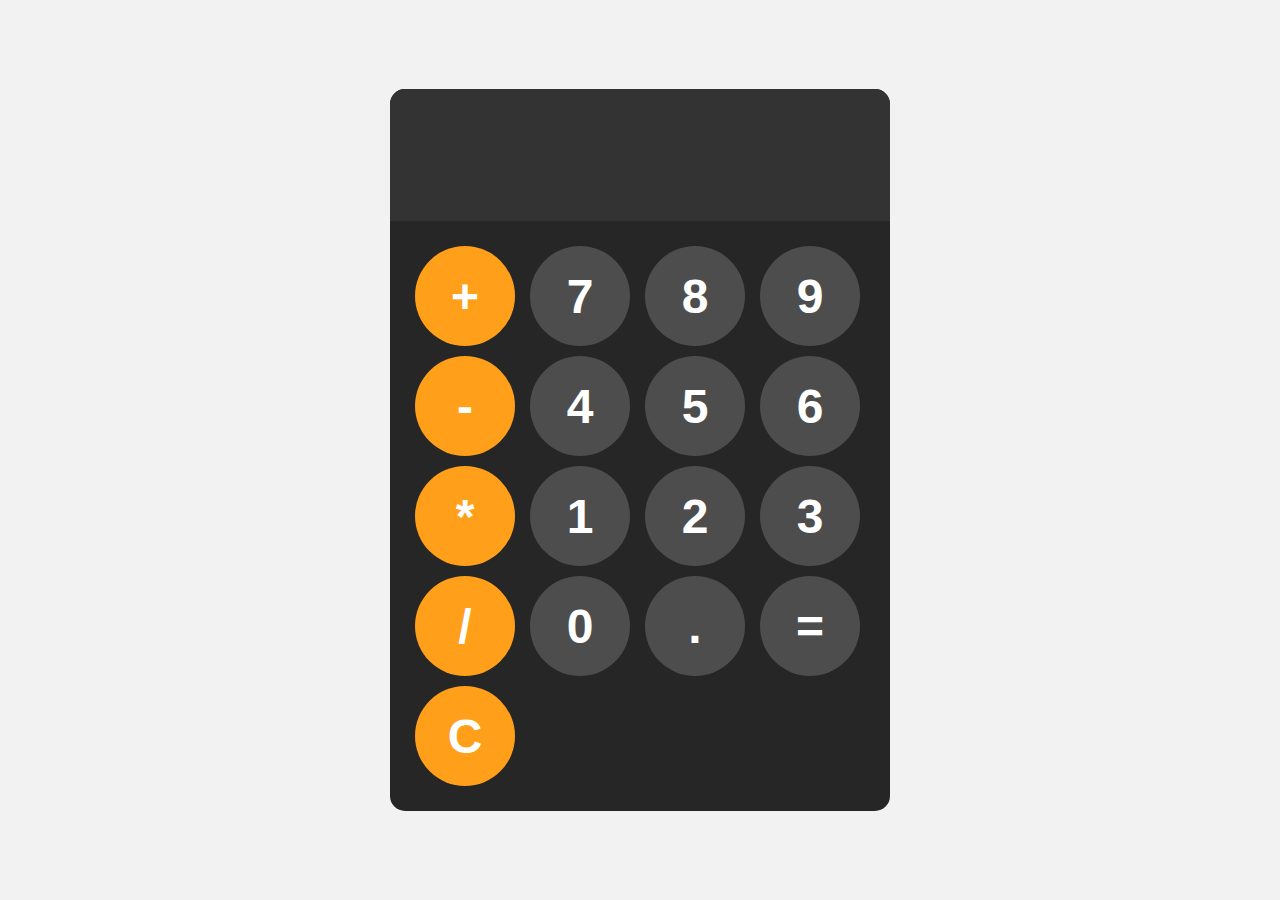
<file: Calculator/index.html>
<!DOCTYPE html>
<html>
    <head>
        <meta charset="utf-8">
        <meta http-equiv="X-UA-Compatible" content="IE=edge">
        <title>Calculator</title>
        <meta name="description" content="">
        <meta name="viewport" content="width=device-width, initial-scale=1">
        <link rel="stylesheet" href="styles.css">
    </head>
    <body>

        <div id="calculator">
            <input id="display" readonly>
            <div id="keys">
                <button onclick="appendToDisplay('+')" class="operator-btn">+</button>
                <button onclick="appendToDisplay('7')">7</button>
                <button onclick="appendToDisplay('8')">8</button>
                <button onclick="appendToDisplay('9')">9</button>
                <button onclick="appendToDisplay('-')" class="operator-btn">-</button>
                <button onclick="appendToDisplay('4')">4</button>
                <button onclick="appendToDisplay('5')">5</button>
                <button onclick="appendToDisplay('6')">6</button>
                <button onclick="appendToDisplay('*')" class="operator-btn">*</button>
                <button onclick="appendToDisplay('1')">1</button>
                <button onclick="appendToDisplay('2')">2</button>
                <button onclick="appendToDisplay('3')">3</button>
                <button onclick="appendToDisplay('/')" class="operator-btn">/</button>
                <button onclick="appendToDisplay('0')">0</button>
                <button onclick="appendToDisplay('.')">.</button>
                <button onclick="calculate()"> = </button>
                <button onclick="clearDisplay()" class="operator-btn">C</button>
            </div>
        </div>
        
        <script src="index.js" async defer></script>
    </body>
</html>
</file>
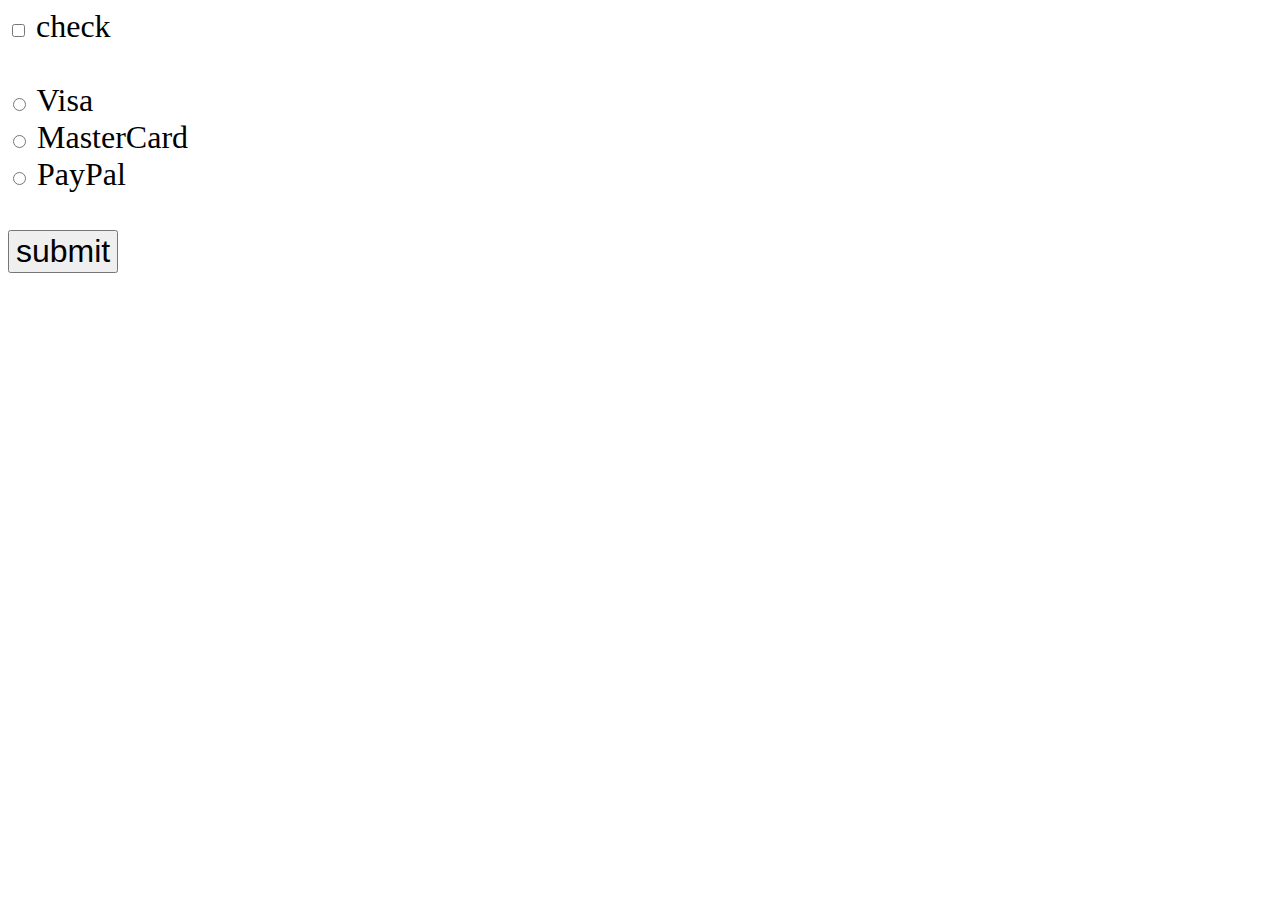
<file: Checked/index.html>
<!DOCTYPE html>
<html lang="en">
<head>
    <meta charset="UTF-8">
    <meta name="viewport" content="width=device-width, initial-scale=1.0">
    <title>Circumference</title>
    <link rel="stylesheet" href="style.css">
</head>
<body>
    <input type="checkbox" id="myCheckbox">
    <label for="myCheckbox">check</label><br><br>

    <input type="radio" id="visaBtn" name="card">
    <label for="visaBtn">Visa</label><br>
    <input type="radio" id="masterCardBtn" name="card">
    <label for="masterCardBtn">MasterCard</label><br>
    <input type="radio" id="payPalBtn" name="card">
    <label for="payPalBtn">PayPal</label><br><br>

    <button type="submit" id="mySubmit">submit</button>

    <p id="checkResult"></p>
    <p id="paymentResult"></p>

    <script src="index.js"></script>
</body>
</html>
</file>
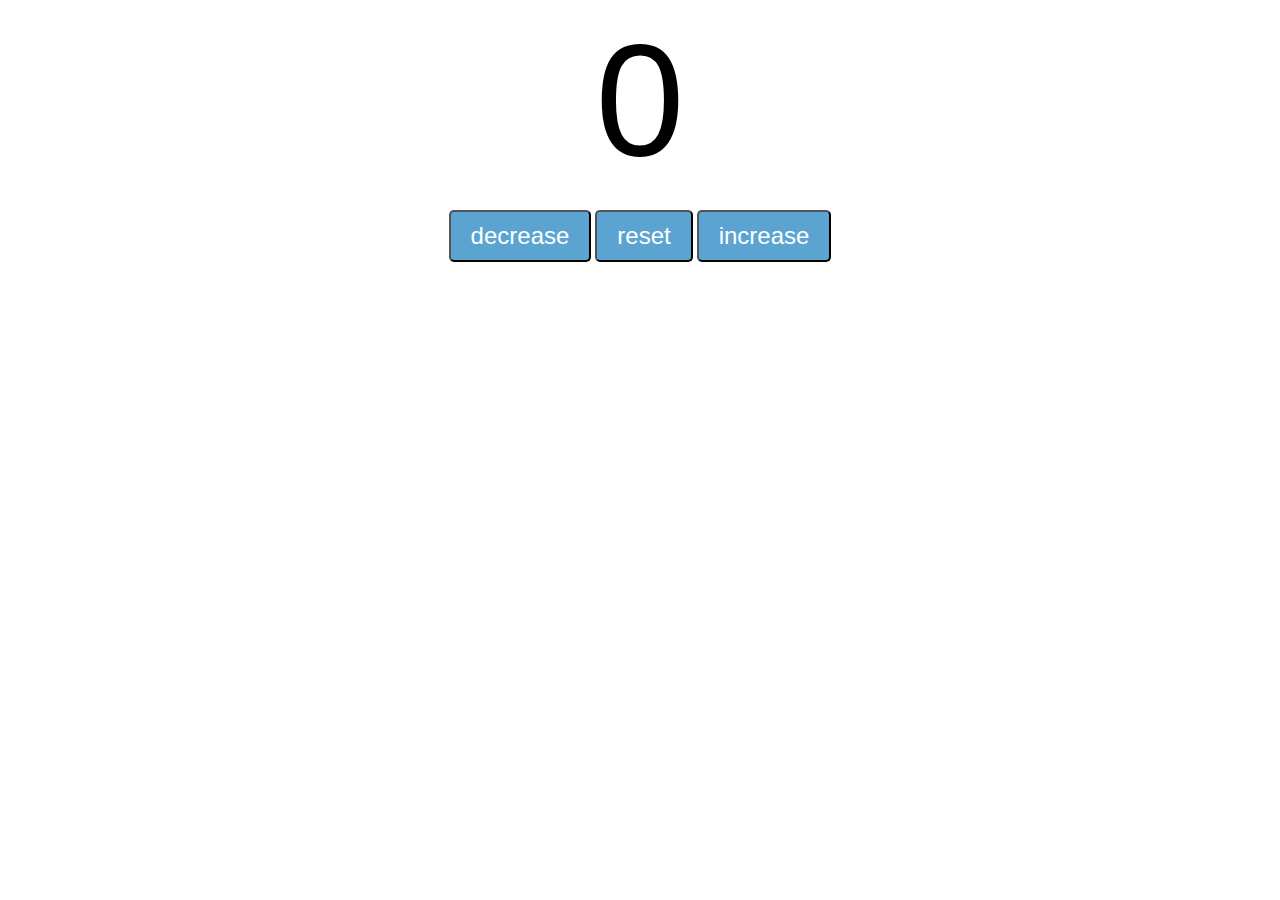
<file: CounterProgram/index.html>
<!DOCTYPE html>
<html lang="en">
<head>
    <meta charset="UTF-8">
    <meta name="viewport" content="width=device-width, initial-scale=1.0">
    <title>Circumference</title>
    <link rel="stylesheet" href="style.css">
</head>
<body>
    <label id="countLabel">0</label><br>
    <div id="btnContainer">
        <button id="decreaseBtn" class="buttons">decrease</button>
        <button id="resetBtn" class="buttons">reset</button>
        <button id="increaseBtn" class="buttons">increase</button>
    </div>

    <script src="index.js"></script>
</body>
</html>
</file>
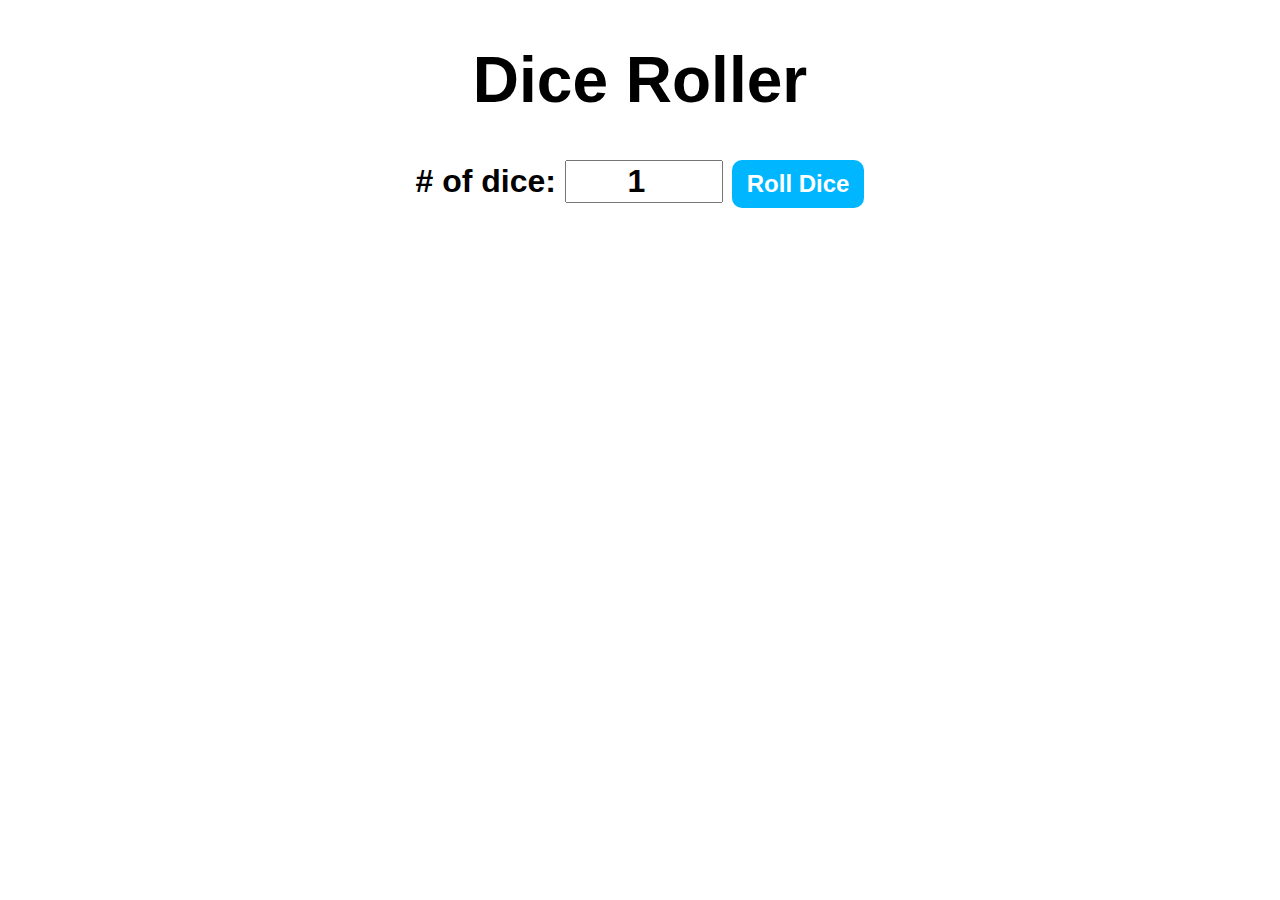
<file: DiceRoller/index.html>
<!DOCTYPE html>
<html lang="en">
<head>
    <meta charset="UTF-8">
    <meta name="viewport" content="width=device-width, initial-scale=1.0">
    <title>Dice Roller</title>
    <link rel="stylesheet" href="style.css">
</head>
<body>

    <div id="container">
        <h1>Dice Roller</h1>
        <label># of dice:</label>
        <input type="number" id="numOfDice" value="1" min="1">
        <button onclick="rollDice()">Roll Dice</button>
        <div id="diceResult"></div>
        <div id="diceImages"></div>
    </div>

    <script src="index.js"></script>
</body>
</html>
</file>
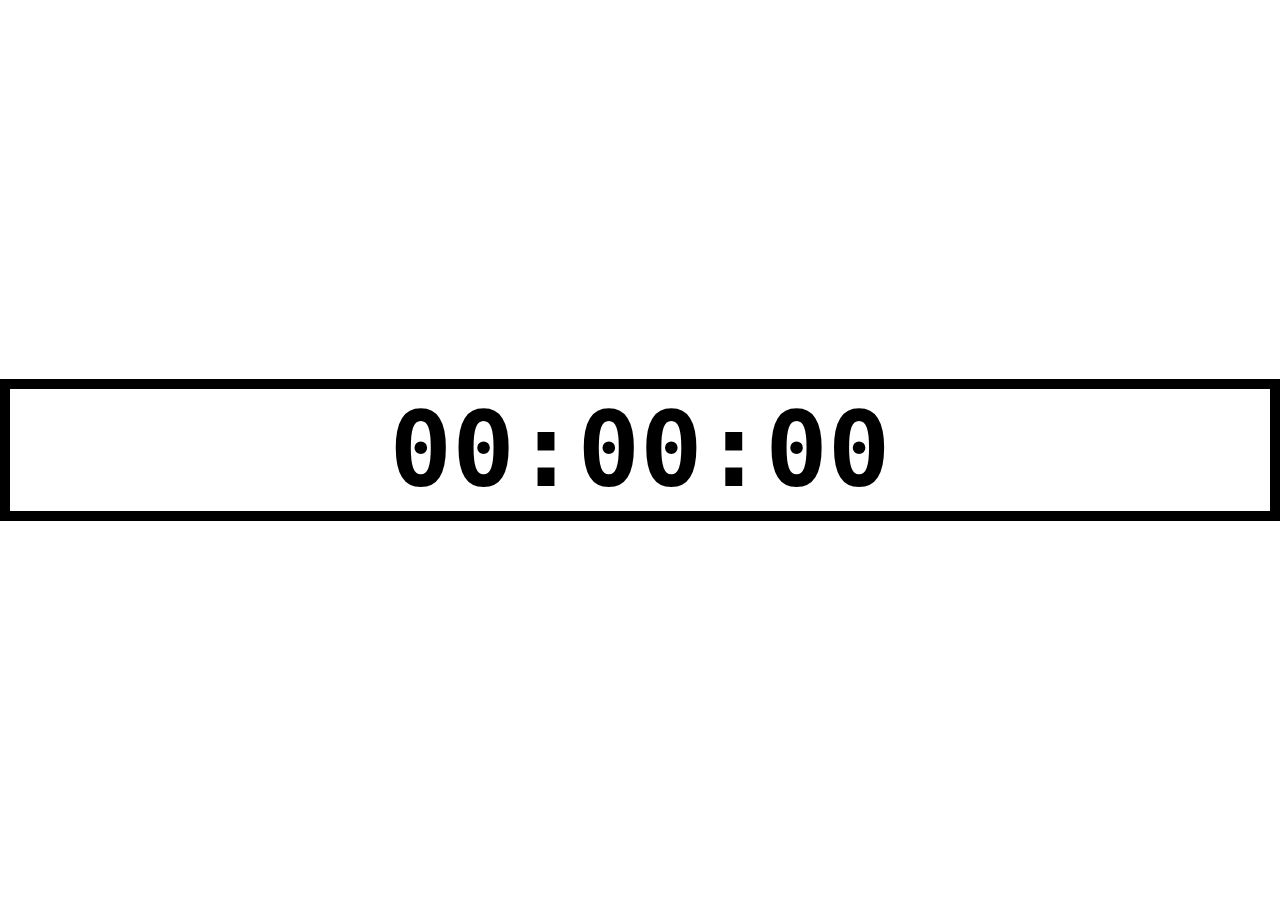
<file: DigitalClock/index.html>
<!DOCTYPE html>
<html>
    <head>
        <meta charset="utf-8">
        <meta http-equiv="X-UA-Compatible" content="IE=edge">
        <title>Digital Clock</title>
        <meta name="description" content="">
        <meta name="viewport" content="width=device-width, initial-scale=1">
        <link rel="stylesheet" href="styles.css">
    </head>
    <body>

        <div id="clock-container">
            <div id="clock">00:00:00</div>
        </div>
        
        <script src="index.js" async defer></script>
    </body>
</html>
</file>
<file: Calculator/styles.css>
body {
    margin: 0;
    display: flex;
    justify-content: center;
    align-items: center;
    height: 100vh;
    background-color: hsl(0, 0%, 95%);
}

#calculator {
    font-family: Arial, sans-serif;
    background-color: hsl(0, 0%, 15%);
    border-radius: 15px;
    max-width: 500px;
    overflow: hidden;
}

#display {
    width: 100%;
    padding: 20px;
    font-size: 5rem;
    text-align: left;
    border: none;
    background-color: hsl(0, 0%, 20%);
    color: white;
}

#keys {
    display: grid;
    grid-template-columns: repeat(4, 1fr);
    gap: 10px;
    padding: 25px;
}

button {
    width: 100px;
    height: 100px;
    border-radius: 50px;
    border: none;
    background-color: hsl(0, 0%, 30%);
    color: white;
    font-size: 3rem;
    font-weight: bold;
    cursor: pointer;
}

button:hover {
    background-color: hsl(0, 0%, 40%);
}

button:active {
    background-color: hsl(0, 0%, 50%);
}

.operator-btn {
    background-color: hsl(35, 100%, 55%);
}

.operator-btn:hover {
    background-color: hsl(35, 100%, 65%);
}

.operator-btn:active {
    background-color: hsl(35, 100%, 75%);
}
</file>
<file: Checked/style.css>
body {
    font-family: Verdana;
    font-size: 2em;
}

#mySubmit {
    font-size: 1em;
}
</file>
<file: CounterProgram/style.css>
#countLabel {
    display: block;
    text-align: center;
    font-size: 10em;
    font-family: Helvetica;
}

#btnContainer {
    text-align: center;
}

.buttons {
    padding: 10px 20px;
    font-size: 1.5em;
    color: white;
    background-color: hsl(203, 57%, 59%);
    border-radius: 5px;
    cursor: pointer;
    transition: background-color 0.25s;
}

.buttons:hover {
    background-color: hsl(202, 61%, 40%);
}
</file>
<file: DiceRoller/style.css>
#container {
    font-family: Arial, sans-serif;
    text-align: center;
    font-size: 2rem;
    font-weight: bold;

}

button {
    font-size: 1.5rem;
    padding: 10px 15px;
    border-radius: 10px;
    border: none;
    background-color: hsl(197, 100%, 50%);
    color: white;
    font-weight: bold;
    cursor: pointer;
}

button:hover {
    background-color: hsl(197, 100%, 60%);
}

button:active {
    background-color: hsl(197, 100%, 70%);
}

input {
    font-size: 2rem;
    width: 150px;
    text-align: center;
    font-weight: bold;
}

#diceResult {
    margin: 25px;

}

#diceImages img {
    width: 150px;
    margin: 5px;
}
</file>
<file: DigitalClock/styles.css>
body {
    margin: 0;
}

#clock-container {
    display: flex;
    justify-content: center;
    align-items: center;
    height: 100vh;
}

#clock {
    font-family: monospace;
    font-size: 6.5rem;
    font-weight: bold;
    text-align: center;
    border: 10px solid;
    width: 100%;
}
</file>
